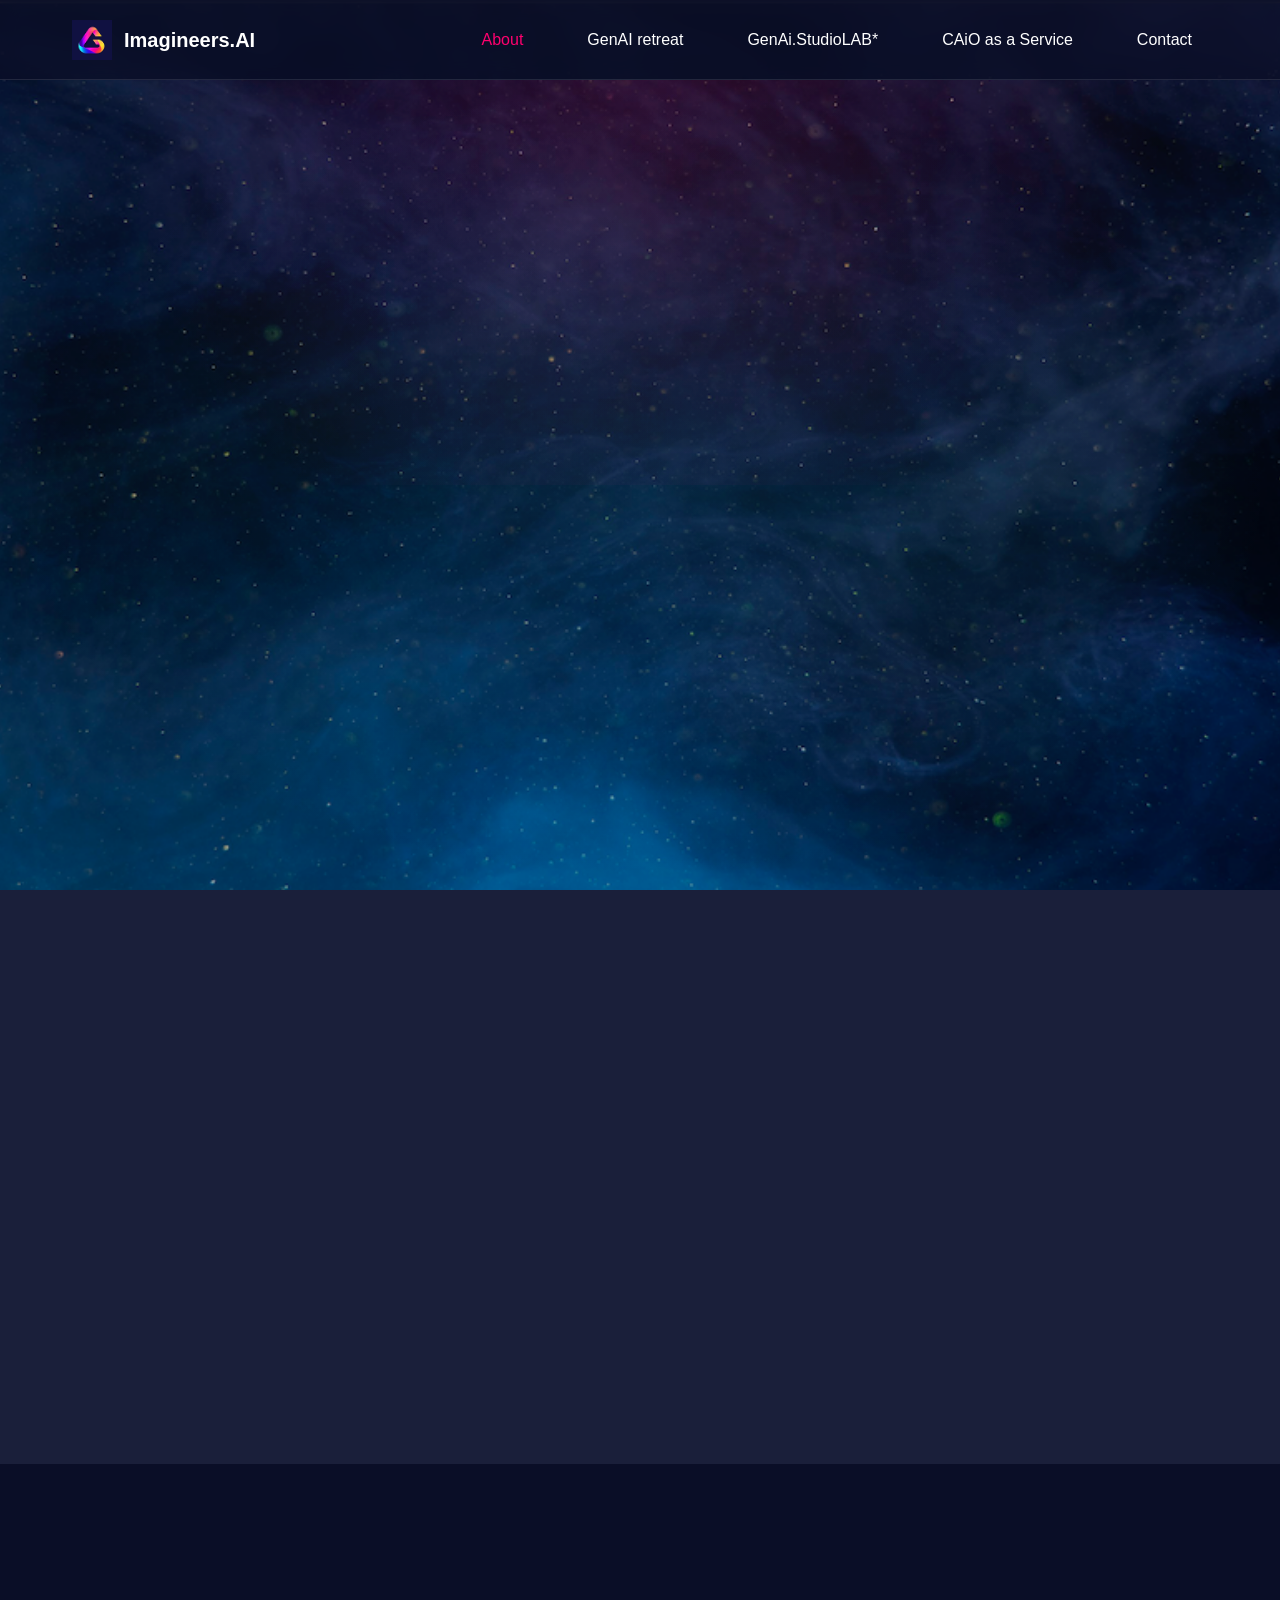
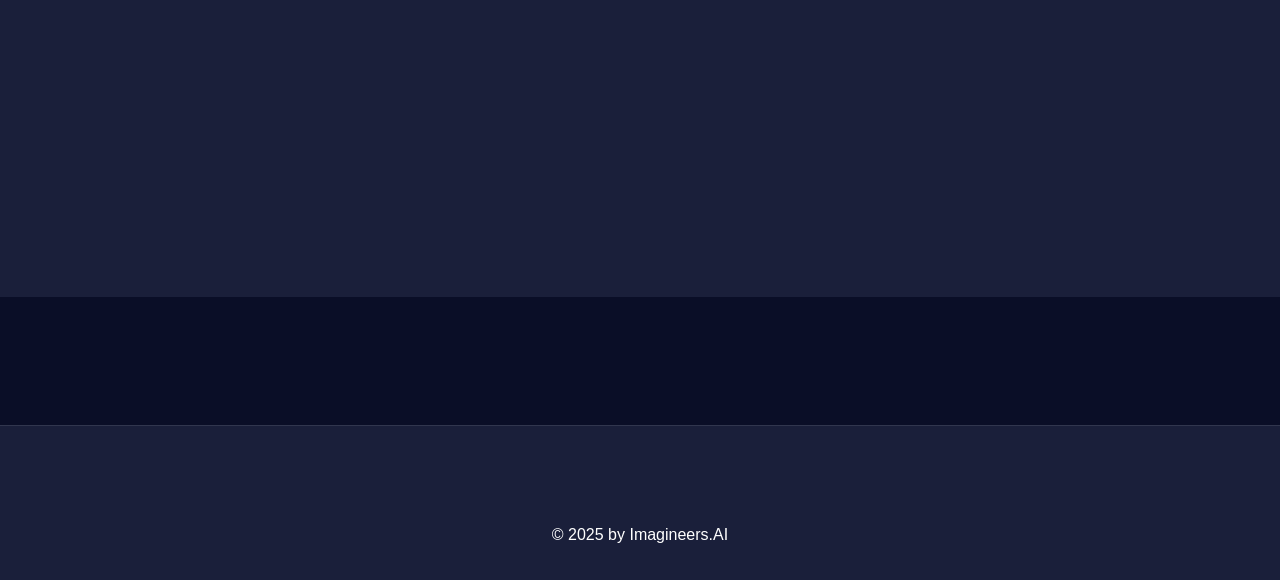
<file: index.html>
<!DOCTYPE html>
<html lang="en">
<head>
  <meta charset="utf-8" />
  <meta name="viewport" content="width=device-width, initial-scale=1" />
  <title>About | Imagineers.AI</title>
  <meta name="description" content="Actionable Ai, Simplified. We conceive, build and deploy GenAI solutions and applications for immediate use." />
  <meta property="og:title" content="About | Imagineers.AI" />
  <meta property="og:description" content="Actionable Ai, Simplified." />
  <meta property="og:type" content="website" />
  <meta property="og:image" content="imagineers logo.webp" />
  <link rel="icon" href="imagineers logo.webp" />
  <link rel="stylesheet" href="https://static.parastorage.com/unpkg/@wix/wix-fonts@1.14.0/madefor.min.css" />
  <link rel="stylesheet" href="https://static.parastorage.com/unpkg/@wix/wix-fonts@1.14.0/madeforDisplay.min.css" />
  <link rel="stylesheet" href="styles.css" />
</head>
<body>
  <header class="site-header">
    <div class="container nav">
      <a class="brand">
        <img src="imagineers logo.webp" alt="Imagineers.AI logo" />
        <span>Imagineers.AI</span>
      </a>
      <button class="menu-toggle" aria-label="Toggle menu">☰</button>
      <nav class="menu">
        <a href="index.html">About</a>
        <a href="cpi.html">GenAI retreat</a>
        <a href="genaisl.html">GenAi.StudioLAB*</a>
        <a href="caio.html">CAiO as a Service</a>
        <a href="contact.html">Contact</a>
      </nav>
    </div>
  </header>

  <main>
    <section class="hero">
      <div class="bg-parallax" aria-hidden="true"></div>
      <div class="container hero-inner">
        <div class="eyebrow reveal">PROFILE</div>
        <h1 class="reveal">Actionable Ai, Simplified</h1>
        <p class="sub reveal">We conceive, build &amp; deploy GenAi solutions &amp; applications for immediate use</p>
        <p class="reveal"><a class="btn" href="#services">Learn More</a></p>
      </div>
    </section>

    <section class="alt">
      <div class="container">
        <h2 class="reveal">Tapping into Global Pool of Ai Experts</h2>
        <p class="lead reveal">"Everything Everywhere All at Once" is what the current pace of GenAi developments can feel like. You see the announcements, you hear the stories, but you have no idea where to start. Sound familiar?</p>
        <p class="lead reveal">At Imagineers.Ai we put together a team of experienced professionals that have earned their stripes introducing new technologies in organisations for bottomline impact&nbsp;&mdash; all the way back to the first commercial uses of the Internet in 1994. This enables us to help you quickly figure out how Ai can be put to use for your organisation. We do Actionable Ai, Simplified!</p>
      </div>
    </section>

    <section id="services">
      <div class="container">
        <div class="eyebrow reveal">SERVICES</div>
        <h2 class="reveal">Taking Your Organisation the Next Level with GenAi</h2>
        <div class="grid-3">
          <div class="card reveal">
            <h3>Conceive</h3>
            <p>We help you answer a couple of simple, but important, questions. How could Ai 'kill' my products or services? How would competitors replace my organisation with Ai? But most importantly, how will Ai help me <strong>leapfrog my competition</strong> and enable me to <strong>develop entirely new products or services</strong>.</p>
          </div>
          <div class="card reveal">
            <h3>Build</h3>
            <p>With these questions answered we help you build the required solutions. Our focus is on <strong>Actionable Ai</strong>: off-the-shelf or open-source applications that require minimal tuning (if at all) and which <strong>lead to immediate, tangible results</strong> to get the organisation used to working in this new world of GenAi.</p>
          </div>
          <div class="card reveal">
            <h3>Deploy</h3>
            <p>Finally, we assist you with the integration of the newly developed GenAi solutions into the <strong>human, operational &amp; IT infrastructure</strong> of your organisation with a strong emphasis on guiding staff, partners, vendors and clients/customers how to the use the technology to their benefit.</p>
          </div>
        </div>
      </div>
    </section>

    <section class="alt">
      <div class="container">
        <div class="eyebrow reveal">TEAM</div>
        <h2 class="reveal">Leadership</h2>
        <p class="lead reveal">Our leadership is well versed in deploying technology for strategic impact.</p>
        <div class="team">
          <div class="card reveal">
            <img src="RJ.avif" alt="RJ portrait" />
            <h3>Rutger-Jan (RJ) van Spaandonk</h3>
            <div class="role">Co-founder - Commercial Lead</div>
            <p>Nxt Gen Technology &amp; Business Pioneer, Builder &amp; Board Member.</p>
          </div>
          <div class="card reveal">
            <img src="CB.avif" alt="Chris portrait" />
            <h3>Chris Barker</h3>
            <div class="role">Co-founder - Tech Lead</div>
            <p>Engineer, Innovator &amp; Strategist focused on Growth &amp; Turnarounds</p>
          </div>
          <div class="card reveal">
            <img src="Di.avif" alt="Diane avatar" />
            <h3>Diane</h3>
            <div class="role">Chief Imagineer</div>
            <p>Amalgamation of Class-leading GenAi bots - Chat GPT Plus, Claude, Bard, Pi &amp; Coral.</p>
          </div>
        </div>
      </div>
    </section>
  </main>

  <footer>
    <div class="container">© 2025 by Imagineers.AI</div>
  </footer>

  <script src="script.js"></script>
</body>
</html>
</file>
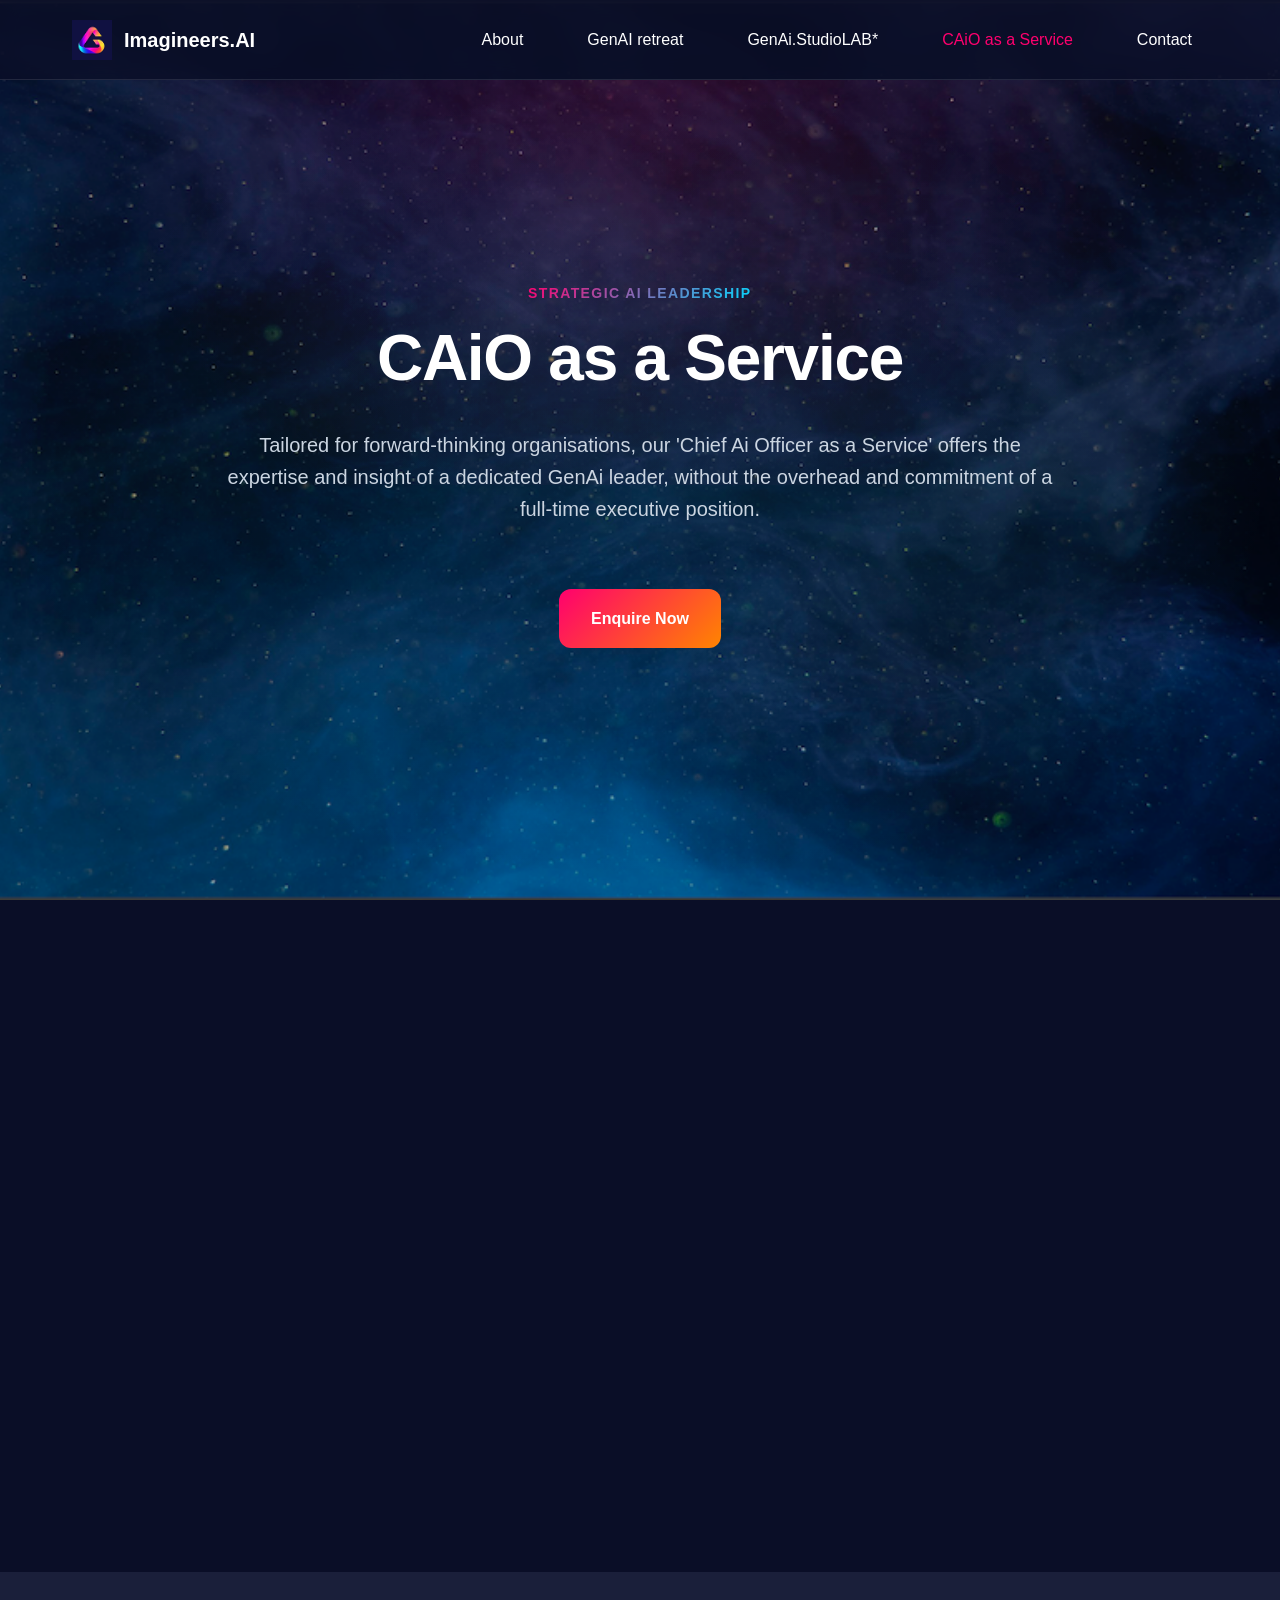
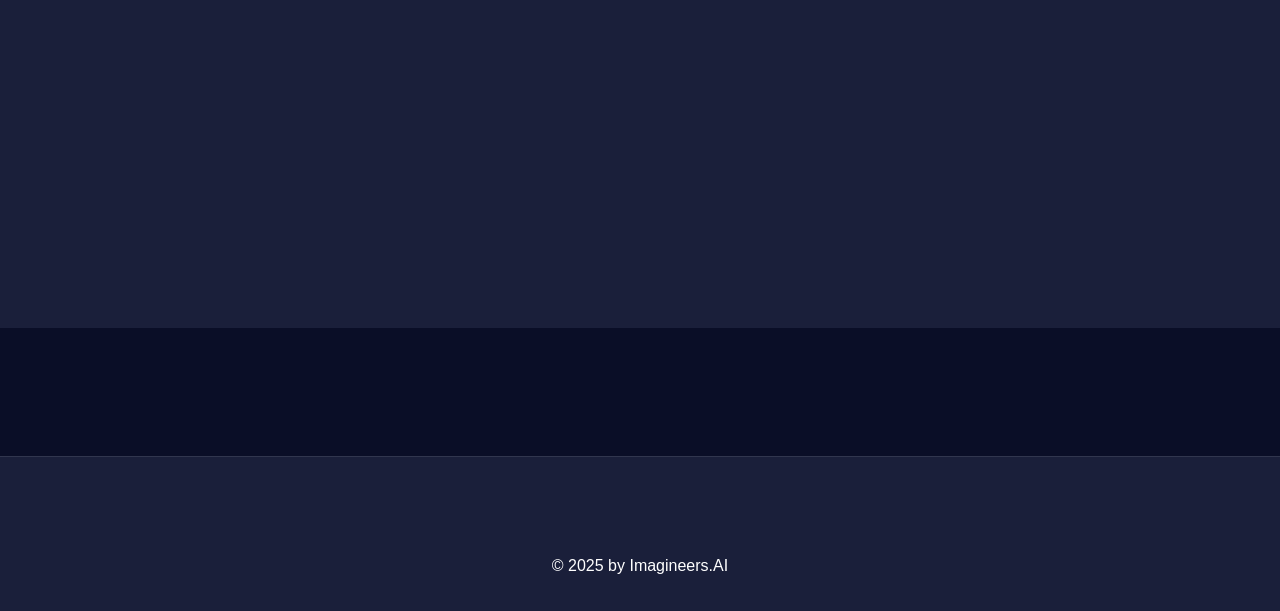
<file: caio.html>
<!DOCTYPE html>
<html lang="en">
<head>
  <meta charset="utf-8" />
  <meta name="viewport" content="width=device-width, initial-scale=1" />
  <title>CAiO as a Service | Imagineers.AI</title>
  <meta name="description" content="Chief Ai Officer as a Service: instant access to top-tier GenAi leadership to keep your business at the forefront of innovation." />
  <meta property="og:title" content="CAiO as a Service | Imagineers.AI" />
  <meta property="og:type" content="website" />
  <link rel="icon" href="imagineers logo.webp" />
  <link rel="stylesheet" href="https://static.parastorage.com/unpkg/@wix/wix-fonts@1.14.0/madefor.min.css" />
  <link rel="stylesheet" href="https://static.parastorage.com/unpkg/@wix/wix-fonts@1.14.0/madeforDisplay.min.css" />
  <link rel="stylesheet" href="styles.css" />
</head>
<body>
  <header class="site-header">
    <div class="container nav">
      <a class="brand">
        <img src="imagineers logo.webp" alt="Imagineers.AI logo" />
        <span>Imagineers.AI</span>
      </a>
      <button class="menu-toggle" aria-label="Toggle menu">☰</button>
      <nav class="menu">
        <a href="index.html">About</a>
        <a href="cpi.html">GenAI retreat</a>
        <a href="genaisl.html">GenAi.StudioLAB*</a>
        <a href="caio.html">CAiO as a Service</a>
        <a href="contact.html">Contact</a>
      </nav>
    </div>
  </header>

  <main>
    <section class="hero">
      <div class="bg-parallax" aria-hidden="true"></div>
      <div class="container hero-inner">
        <div class="eyebrow reveal">STRATEGIC AI LEADERSHIP</div>
        <h1 class="reveal">CAiO as a Service</h1>
        <p class="sub reveal">Tailored for forward-thinking organisations, our 'Chief Ai Officer as a Service' offers the expertise and insight of a dedicated GenAi leader, without the overhead and commitment of a full-time executive position.</p>
        <p class="reveal"><a class="btn" href="#enquire">Enquire Now</a></p>
      </div>
    </section>

    <section>
      <div class="container">
        <h2 class="reveal">Strategic Ai Leadership</h2>
        <p class="lead reveal">The integration of Ai into business strategies is no longer just an option; it's a necessity for staying competitive. However, navigating the complex landscape of Ai can be challenging without the right expertise. This is where our 'CAiO as a Service' steps in. Our team of Ai experts serves as your strategic partner, helping you identify and implement GenAI solutions that align with your business goals.</p>
        <p class="lead reveal">From developing Ai strategies to overseeing implementation, we manage it all. The benefits are manifold: enhanced decision-making, increased operational efficiency, and the ability to unlock new opportunities through data-driven insights. With our 'CAiO as a Service', you're not just adopting Ai; you're integrating a culture of innovation that propels your business towards a smarter, more efficient future.</p>
      </div>
    </section>

    <section class="alt" id="enquire">
      <div class="container">
        <p class="reveal"><a class="btn" href="mailto:info@imagineers.ai?subject=CAiO%20as%20a%20Service%20Enquiry">Email us</a></p>
      </div>
    </section>
  </main>

  <footer>
    <div class="container">© 2025 by Imagineers.AI</div>
  </footer>

  <script src="script.js"></script>
</body>
</html>
</file>
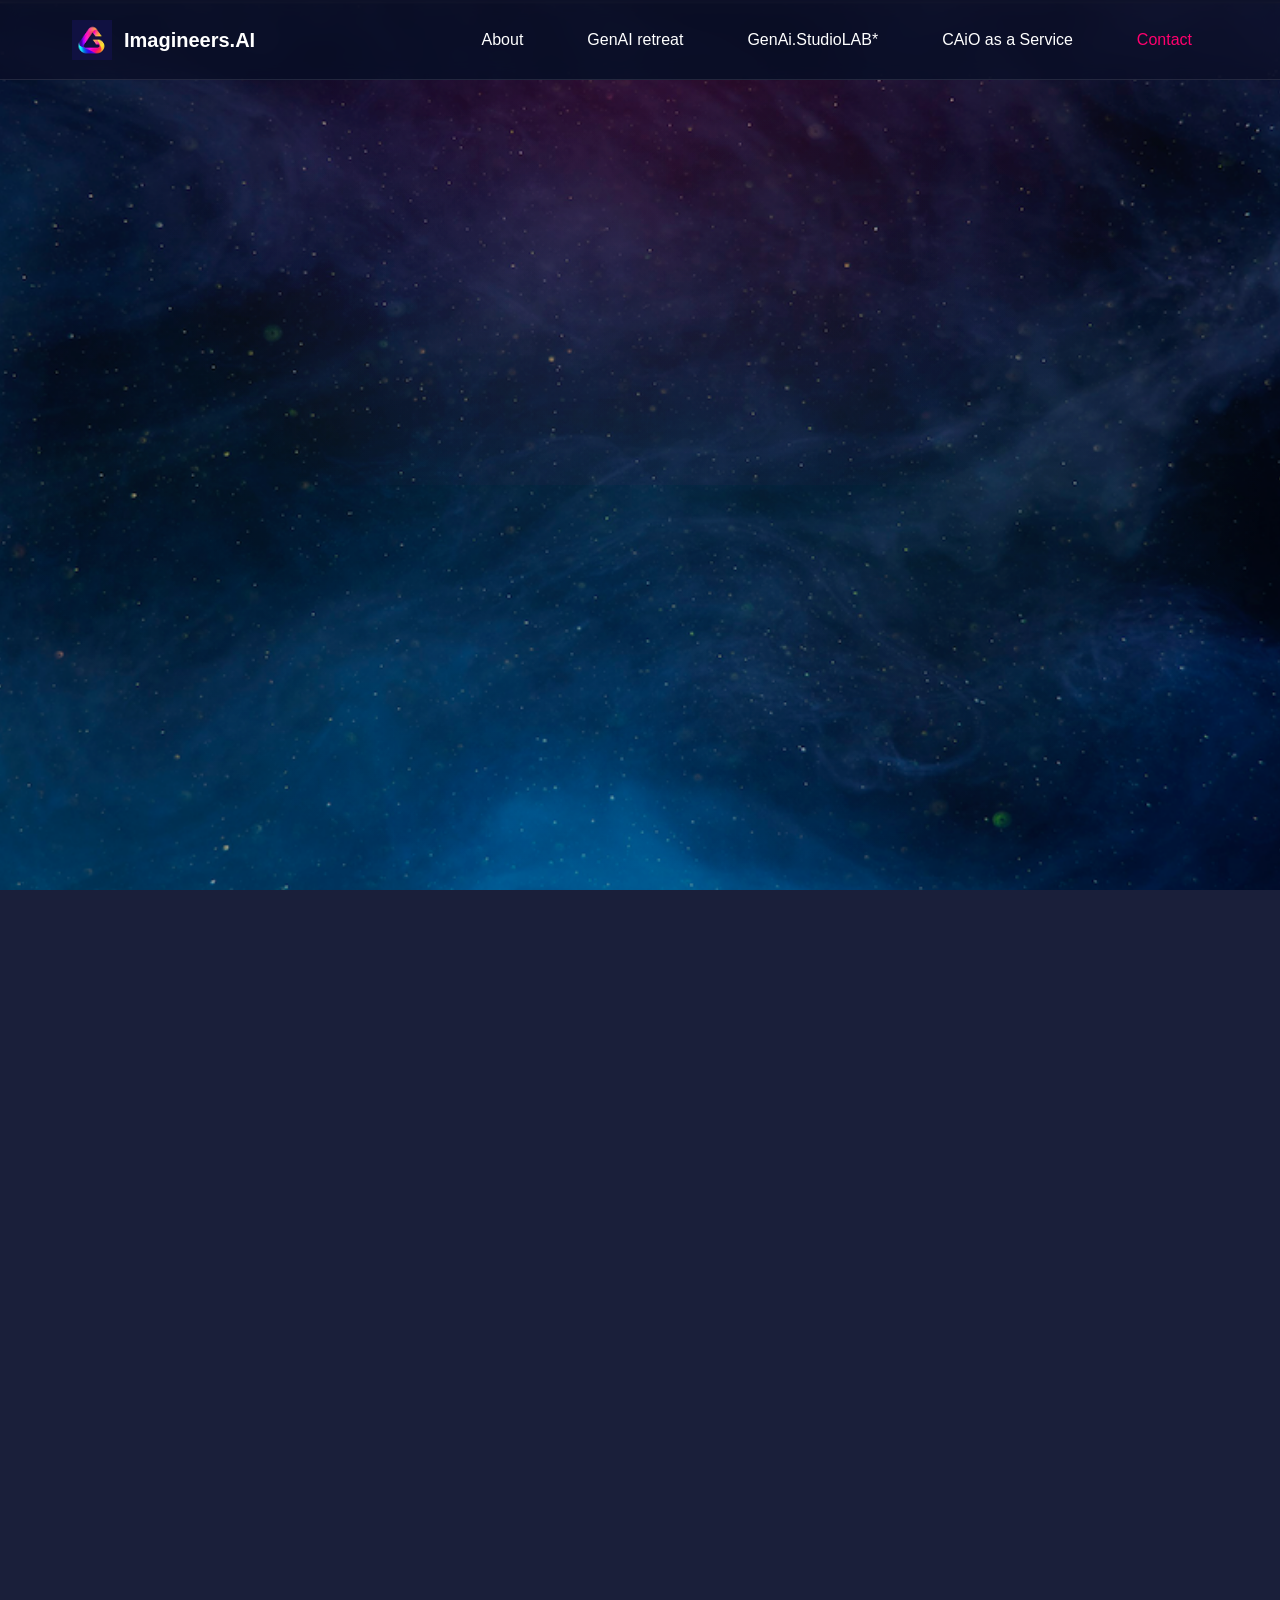
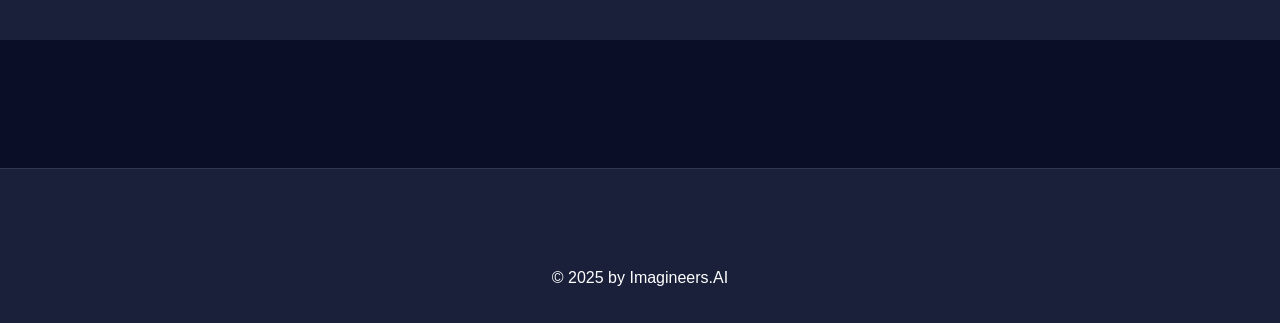
<file: contact.html>
<!DOCTYPE html>
<html lang="en">
<head>
  <meta charset="utf-8" />
  <meta name="viewport" content="width=device-width, initial-scale=1" />
  <title>Contact | Imagineers.AI</title>
  <meta name="description" content="Get in touch with Imagineers.AI" />
  <meta property="og:title" content="Contact | Imagineers.AI" />
  <meta property="og:type" content="website" />
  <link rel="icon" href="imagineers logo.webp" />
  <link rel="stylesheet" href="https://static.parastorage.com/unpkg/@wix/wix-fonts@1.14.0/madefor.min.css" />
  <link rel="stylesheet" href="https://static.parastorage.com/unpkg/@wix/wix-fonts@1.14.0/madeforDisplay.min.css" />
  <link rel="stylesheet" href="styles.css" />
</head>
<body>
  <header class="site-header">
    <div class="container nav">
      <a class="brand">
        <img src="imagineers logo.webp" alt="Imagineers.AI logo" />
        <span>Imagineers.AI</span>
      </a>
      <button class="menu-toggle" aria-label="Toggle menu">☰</button>
      <nav class="menu">
        <a href="index.html">About</a>
        <a href="cpi.html">GenAI retreat</a>
        <a href="genaisl.html">GenAi.StudioLAB*</a>
        <a href="caio.html">CAiO as a Service</a>
        <a href="contact.html">Contact</a>
      </nav>
    </div>
  </header>

  <main>
    <section class="hero">
      <div class="bg-parallax" aria-hidden="true"></div>
      <div class="container hero-inner">
        <div class="eyebrow reveal">GET IN TOUCH</div>
        <h1 class="reveal">Contact Us</h1>
        <p class="sub reveal">We'd love to hear from you. Reach out to discuss how we can help transform your business with GenAi.</p>
      </div>
    </section>

    <section class="alt">
      <div class="container">
        <div class="contact-card reveal">
          <h2>Let's Connect</h2>
          <p class="lead">Whether you're interested in our training programs, innovation accelerator, or strategic AI leadership services, we're here to help.</p>
          <a href="mailto:info@imagineers.ai" class="contact-email">
            <span style="font-size: 1.5rem;">✉️</span>
            info@imagineers.ai
          </a>
        </div>
      </div>
    </section>
  </main>

  <footer>
    <div class="container">© 2025 by Imagineers.AI</div>
  </footer>

  <script src="script.js"></script>
</body>
</html>
</file>
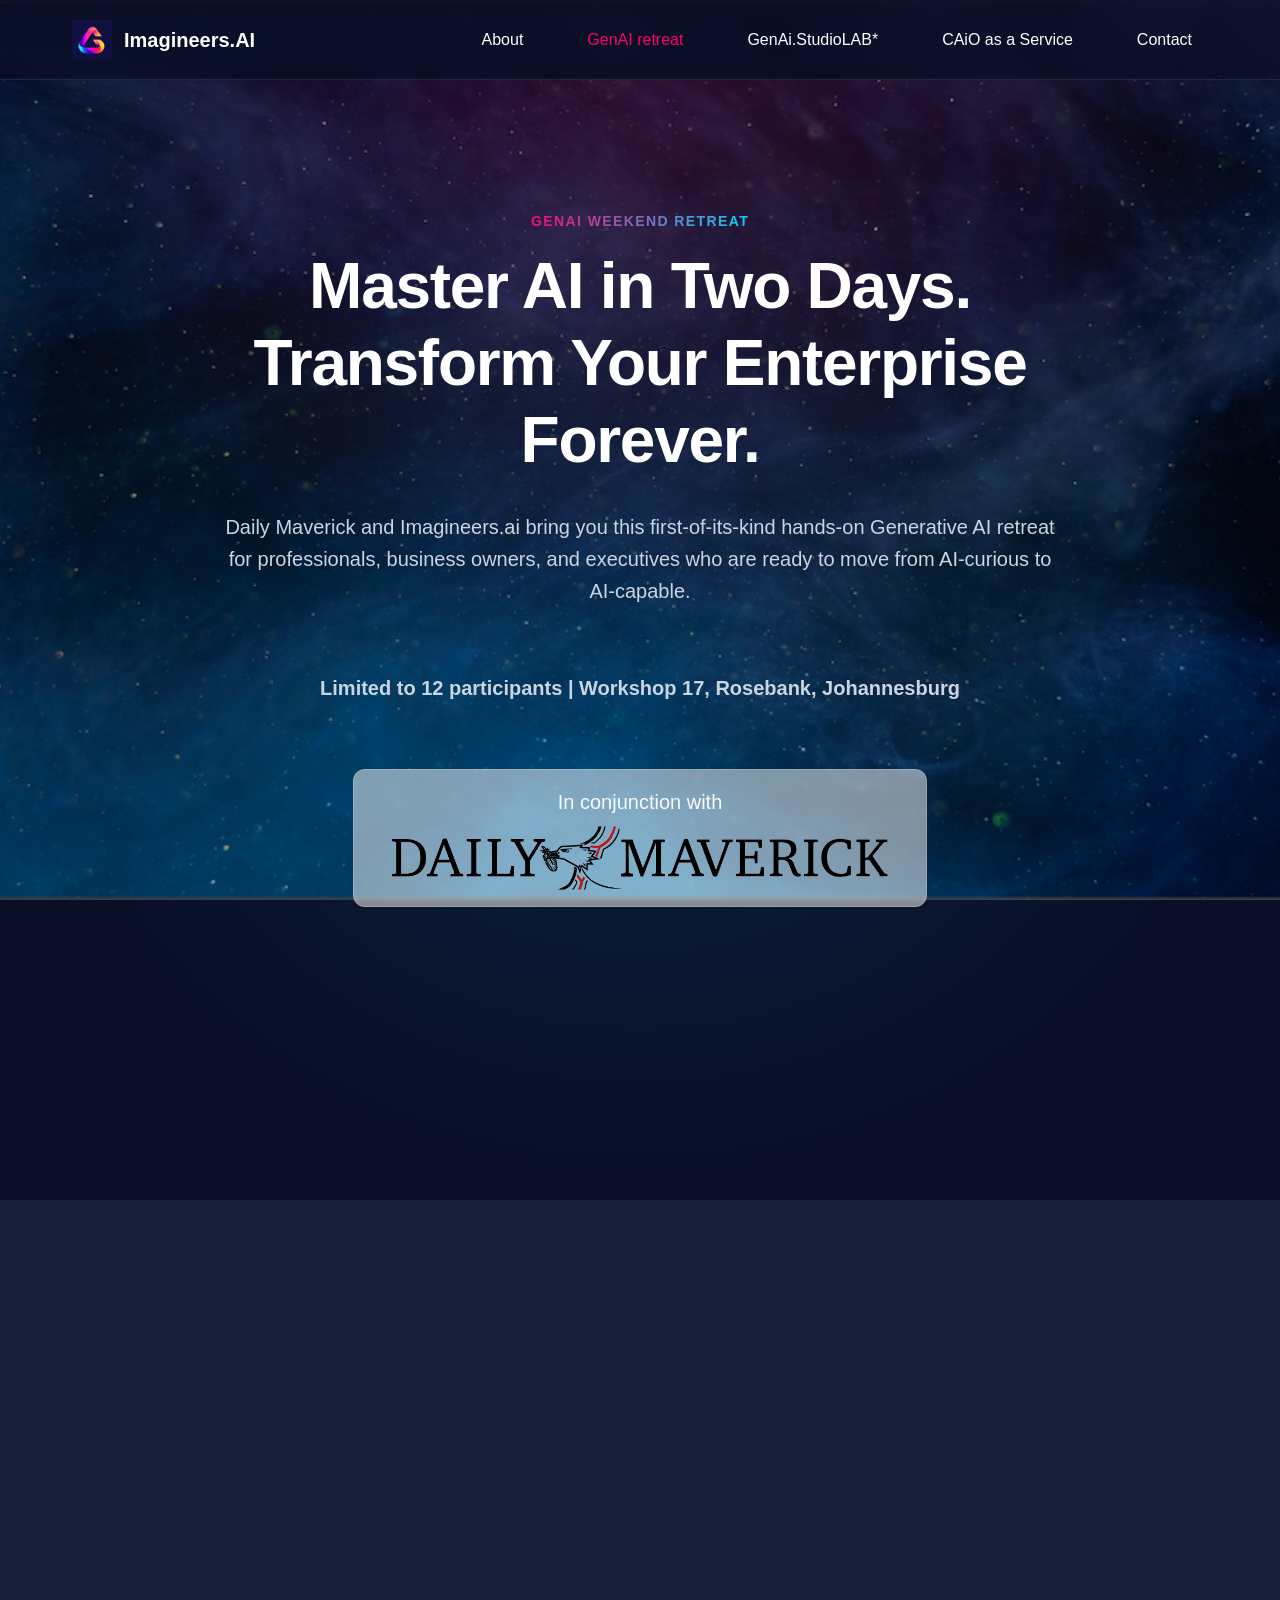
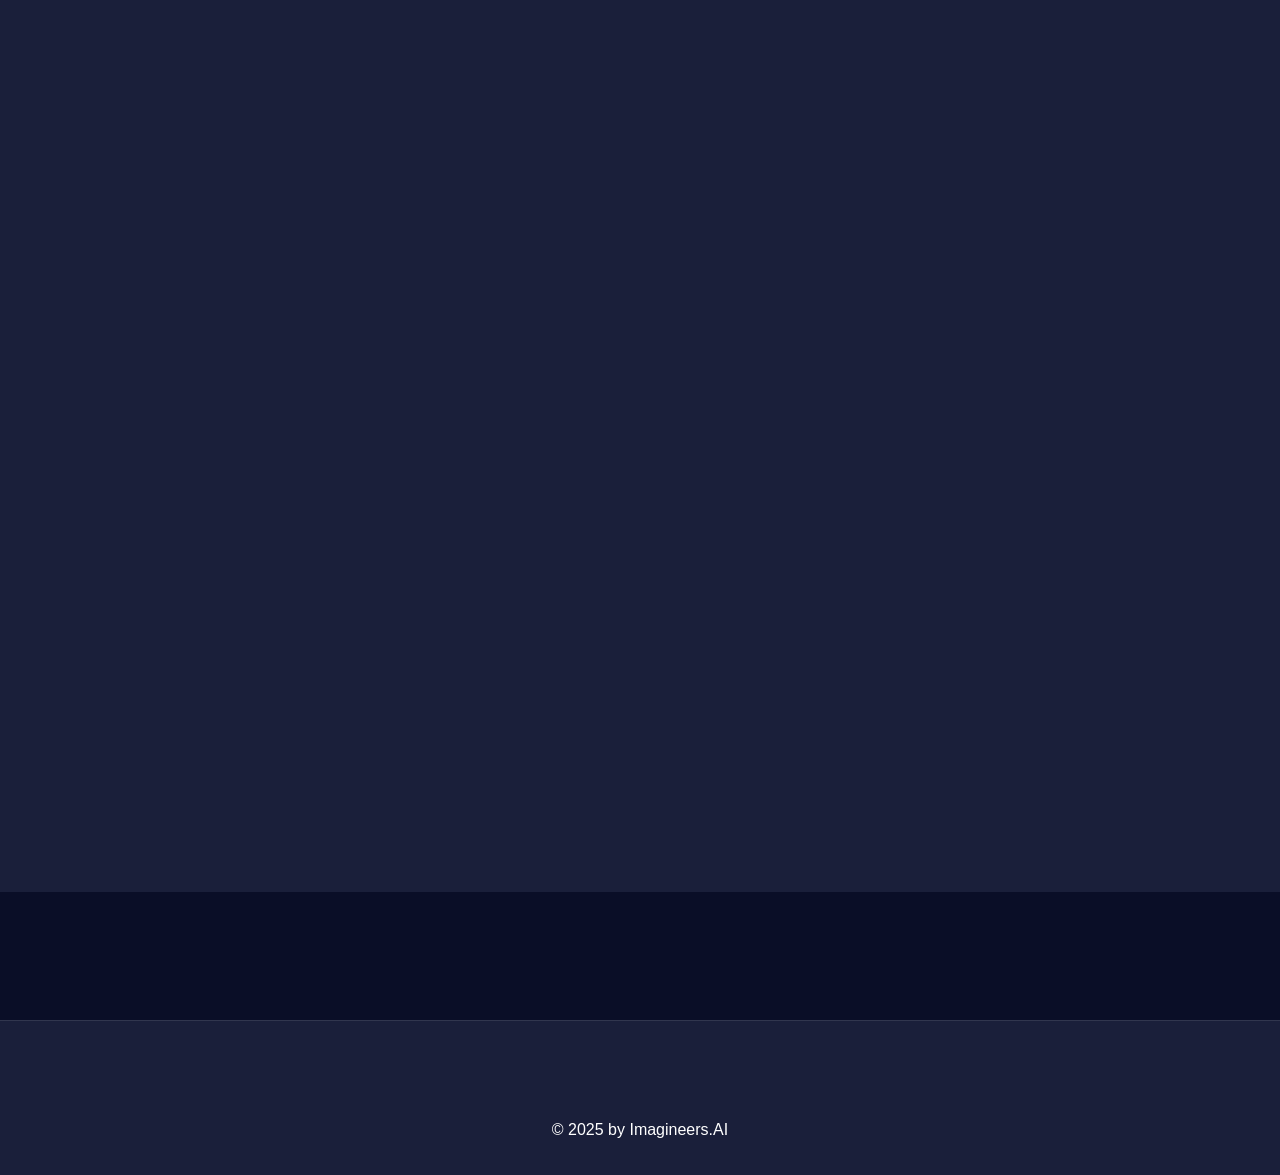
<file: cpi.html>
<!DOCTYPE html>
<html lang="en">
<head>
  <meta charset="utf-8" />
  <meta name="viewport" content="width=device-width, initial-scale=1" />
  <title>GenAI Weekend Retreat | Imagineers.AI</title>
  <meta name="description" content="Master AI in Two Days. A hands-on Generative AI retreat for professionals ready to move from AI-curious to AI-capable." />
  <meta property="og:title" content="GenAI Weekend Retreat | Imagineers.AI" />
  <meta property="og:type" content="website" />
  <link rel="icon" href="imagineers logo.webp" />
  <link rel="stylesheet" href="https://static.parastorage.com/unpkg/@wix/wix-fonts@1.14.0/madefor.min.css" />
  <link rel="stylesheet" href="https://static.parastorage.com/unpkg/@wix/wix-fonts@1.14.0/madeforDisplay.min.css" />
  <link rel="stylesheet" href="styles.css" />
</head>
<body>
  <header class="site-header">
    <div class="container nav">
      <a class="brand">
        <img src="imagineers logo.webp" alt="Imagineers.AI logo" />
        <span>Imagineers.AI</span>
      </a>
      <button class="menu-toggle" aria-label="Toggle menu">☰</button>
      <nav class="menu">
        <a href="index.html">About</a>
        <a href="cpi.html">GenAI retreat</a>
        <a href="genaisl.html">GenAi.StudioLAB*</a>
        <a href="caio.html">CAiO as a Service</a>
        <a href="contact.html">Contact</a>
      </nav>
    </div>
  </header>

  <main>
    <section class="hero">
      <div class="bg-parallax" aria-hidden="true"></div>
      <div class="container hero-inner">
        <div class="eyebrow reveal">GENAI WEEKEND RETREAT</div>
        <h1 class="reveal">Master AI in Two Days. Transform Your Enterprise Forever.</h1>
        <p class="sub reveal">Daily Maverick and Imagineers.ai bring you this first-of-its-kind hands-on Generative AI retreat for professionals, business owners, and executives who are ready to move from AI-curious to AI-capable.</p>
        <p class="reveal" style="margin-top: 1rem;"><strong>Limited to 12 participants | Workshop 17, Rosebank, Johannesburg</strong></p>
        <div class="reveal partner-block">
          <div class="partner-block-title">In conjunction with</div>
          <img src="DMlogo.png" alt="DM logo" class="partner-logo" />
        </div>
        <p class="reveal"><a class="btn" href="https://shop.dailymaverick.co.za/product-category/tickets/the-genai-exec-masterclass/" target="_blank" rel="noopener">Secure Your Spot</a></p>
      </div>
    </section>

    <section class="alt">
      <div class="container">
        <h2 class="reveal">The Challenge You're Facing</h2>
        <p class="lead reveal">You've tried ChatGPT. Maybe Claude or Gemini too. You got some interesting results. But you're still not sure how to make AI a consistent, reliable part of your professional toolkit.</p>
        <p class="lead reveal">Meanwhile, the gap between those who've mastered AI and those who haven't keeps widening.</p>
        <p class="lead reveal"><strong>This retreat closes that gap.</strong></p>
      </div>
    </section>

    <section>
      <div class="container">
        <h2 class="reveal">What You'll Learn</h2>
        <p class="lead reveal">This is a <strong>two-day intensive workshop</strong> where you'll stop experimenting and start implementing. No lectures. No theory dumps. Just practical, hands-on sessions that give you workflows you can use immediately.</p>

        <div class="grid-2" style="margin-top: 3rem;">
          <div class="card reveal">
            <h3>Day 1: Foundations &amp; Implementation</h3>
            <p><strong>Morning:</strong></p>
            <ul style="margin-left: 1.5rem; margin-bottom: 1rem;">
              <li>Generative AI fundamentals: what works, what doesn't, and why</li>
              <li>Platform overview: Claude, ChatGPT, Gemini, and specialized tools</li>
              <li>Hands-on session: Basic to advanced prompting techniques</li>
              <li>Workshop: Crafting domain-specific prompts for your profession</li>
            </ul>
            <p><strong>Afternoon:</strong></p>
            <ul style="margin-left: 1.5rem; margin-bottom: 1rem;">
              <li>AI for professional content creation: proposals, articles, client communications</li>
              <li>Editing and refining AI outputs to maintain your voice</li>
              <li>Real-world applications in your industry</li>
            </ul>
            <p><strong>Evening:</strong></p>
            <ul style="margin-left: 1.5rem;">
              <li>Dinner and moderated discussion: "The AI Revolution in Professional Services"</li>
              <li>Networking with fellow professionals navigating the same transformation</li>
            </ul>
          </div>

          <div class="card reveal">
            <h3>Day 2: Advanced Tools &amp; Integration</h3>
            <p><strong>Morning:</strong></p>
            <ul style="margin-left: 1.5rem; margin-bottom: 1rem;">
              <li>Survey of specialized AI tools beyond chatbots</li>
              <li>Research assistants, data analysis tools, and visual generators</li>
              <li>Test 2-3 tools relevant to your specific field</li>
            </ul>
            <p><strong>Afternoon:</strong></p>
            <ul style="margin-left: 1.5rem; margin-bottom: 1rem;">
              <li>Building AI into your daily workflow: time-saving automation techniques</li>
              <li>Mapping your professional practice with AI integration points</li>
              <li>AI ethics and professional responsibility: transparency, client trust, and avoiding pitfalls</li>
            </ul>
            <p><strong>Closing:</strong></p>
            <ul style="margin-left: 1.5rem;">
              <li>Creating your personalized 90-day AI implementation plan</li>
              <li>Resources for continued learning</li>
              <li>Future-proofing your practice in an AI-driven world</li>
            </ul>
          </div>
        </div>
      </div>
    </section>

    <section class="alt">
      <div class="container">
        <h2 class="reveal">Who This Is For</h2>
        <p class="lead reveal">This retreat is designed for professionals who are committed to excellence:</p>
        <div class="grid-2" style="margin-top: 1.5rem;">
          <ul class="clean-list reveal">
            <li>Business Owners &amp; SME Leaders</li>
            <li>Senior Executives &amp; C-suite</li>
            <li>Professional Service Providers</li>
          </ul>
          <ul class="clean-list reveal">
            <li>Creative Professionals</li>
            <li>Franchise Owners</li>
            <li>Independent Consultants</li>
          </ul>
        </div>
        <p class="lead reveal" style="margin-top: 2rem;"><strong>What you need:</strong> A laptop, basic computer skills, and genuine commitment to learning. We'll help you set up free accounts for ChatGPT, Claude, Gemini, and Copilot on Day 1.</p>
      </div>
    </section>

    <section>
      <div class="container">
        <h2 class="reveal">Why This Retreat Works</h2>
        <div class="grid-2" style="margin-top: 2rem;">
          <div class="card reveal">
            <h3>Limited to 12 Participants</h3>
            <p>Unlike webinars with hundreds of attendees, you'll get direct access to expert facilitators, time for your specific questions, and meaningful peer connections.</p>
          </div>
          <div class="card reveal">
            <h3>Hands-On, Not Theoretical</h3>
            <p>You'll spend 80% of your time actually using AI tools, building workflows, and solving real problems from your practice.</p>
          </div>
          <div class="card reveal">
            <h3>Professionally Relevant</h3>
            <p>Every example, every exercise, every case study is designed for professionals at your level. No generic consumer use-cases.</p>
          </div>
          <div class="card reveal">
            <h3>Expert Facilitators</h3>
            <p>Led by Imagineers.Ai co-founders Rutger-Jan van Spaandonk and Chris Barker, who've helped businesses implement practical AI solutions across industries.</p>
          </div>
          <div class="card reveal">
            <h3>Immediate Implementation</h3>
            <p>You'll leave with working AI workflows, a 90-day plan, and the confidence to integrate AI into your Monday morning routine.</p>
          </div>
        </div>
      </div>
    </section>

    <section class="alt" id="register">
      <div class="container">
        <h2 class="reveal">Dates &amp; Investment</h2>
        <div class="grid-2" style="margin-top: 2rem;">
          <div class="card reveal">
            <h3>Choose Your Session</h3>
            <p><strong>Session 1:</strong> 28–29 November 2025 (Friday–Saturday)</p>
            <p><strong>Session 2:</strong> 1–2 December 2025 (Monday–Tuesday)</p>
            <p style="margin-top: 1rem;"><strong>Location:</strong> Workshop 17, Rosebank, Johannesburg</p>
          </div>
          <div class="card reveal">
            <h3>Investment</h3>
            <p><strong>Maverick Insiders:</strong> R12,500</p>
            <p><strong>Non-Members:</strong> R15,000</p>
            <p style="font-size: 0.875rem; color: var(--color-text-muted);">(R20,000 retail value)</p>
            <p style="margin-top: 1.5rem;"><strong>What's Included:</strong></p>
            <ul style="margin-left: 1.5rem; font-size: 0.95rem;">
              <li>Two full days of intensive AI training</li>
              <li>All meals (breakfast, lunch, dinner on Day 1)</li>
              <li>Refreshments throughout both days</li>
              <li>Retreat materials and AI glossary</li>
              <li>Ongoing resource access</li>
            </ul>
          </div>
        </div>

        <div class="contact-card reveal" style="margin-top: 3rem;">
          <h3>Our Guarantee</h3>
          <p>If you attend Day 1 and don't believe this retreat will deliver immediate, practical value to your practice, we'll refund your full registration fee. No questions asked.</p>
          <p style="margin-top: 2rem;"><a class="btn" href="mailto:info@imagineers.ai?subject=GenAI%20Weekend%20Retreat%20Registration">Register Now</a></p>
        </div>
      </div>
    </section>

    <!-- AI Advantage in Action section (inserted after Register Now) -->
    <section>
      <div class="container">
        <h2 class="reveal">AI advantage in action</h2>
        <p class="lead reveal">Think of AI as your new competitive advantage. Here’s what that looks like in practice — and how it can transform the way you work, decide, and create.</p>
        <div class="table-wrapper reveal">
          <table class="comparison-table">
            <thead>
              <tr>
                <th>Outcome</th>
                <th>AI edge</th>
              </tr>
            </thead>
            <tbody>
              <tr>
                <td>Win new business with polished presentations</td>
                <td>Create compelling sales decks and client proposals faster</td>
              </tr>
              <tr>
                <td>Build prototype websites &amp; app</td>
                <td>Save time and money prototyping new ideas</td>
              </tr>
              <tr>
                <td>Master strategic decisions in hours, not weeks</td>
                <td>Build decision matrices that rival consultant deliverables – in 2 hours instead of 2 weeks</td>
              </tr>
              <tr>
                <td>Build complex financial models</td>
                <td>Generate sophisticated spreadsheets, forecasts, and scenario analyses at speed</td>
              </tr>
              <tr>
                <td>Learn to automate tasks</td>
                <td>Scale your output without adding headcount</td>
              </tr>
              <tr>
                <td>Write marketing copy like a pro</td>
                <td>Use proven techniques to write expert marketing copy</td>
              </tr>
              <tr>
                <td>Design and edit images</td>
                <td>Save time and costs and generate expert-looking visuals</td>
              </tr>
              <tr>
                <td>Eliminate reading overload</td>
                <td>Summarise 100-page reports, RFPs, and financials in minutes—better than any human</td>
              </tr>
              <tr>
                <td>Master meetings without being the expert</td>
                <td>Walk in prepared with frameworks and questions, even on unfamiliar topics</td>
              </tr>
            </tbody>
          </table>
        </div>
        <p class="lead reveal" style="margin-top: 1rem;"><strong>The bottom line:</strong> Work at 10x speed and harness specialist knowledge in your everyday work</p>
      </div>
    </section>

    <!-- Prerequisites section (below AI advantage) -->
    <section class="alt">
      <div class="container">
        <h2 class="reveal">Prerequisites</h2>
        <p class="lead reveal">You'll need:</p>
        <ul class="prerequisites-list reveal">
          <li>A laptop (Mac or PC)</li>
          <li>Basic computer literacy</li>
          <li>Free accounts on ChatGPT, Claude, Gemini, and Copilot (we'll help you set these up on Day 1 if needed)</li>
          <li>Genuine commitment to learning and implementation</li>
        </ul>
        <p class="lead reveal"><strong>No prior AI experience required.</strong> Just bring your curiosity and your real-world professional challenges.</p>
      </div>
    </section>

    <section>
      <div class="container">
        <h2 class="reveal">Frequently Asked Questions</h2>
        <div class="grid-2" style="margin-top: 2rem;">
          <div class="card reveal">
            <h3>I've never used AI tools before. Is this too advanced?</h3>
            <p>Not at all. We start with fundamentals and build systematically. Many participants are AI beginners who leave as confident implementers.</p>
          </div>
          <div class="card reveal">
            <h3>Will this be relevant to my specific profession?</h3>
            <p>Yes. The workshop is designed for cross-industry application. You'll learn frameworks that apply to any professional context, with time to customize workflows for your specific needs.</p>
          </div>
          <div class="card reveal">
            <h3>What if I can't attend both days?</h3>
            <p>The retreat is designed as an integrated experience. Both days build on each other, and the real transformation happens when you complete the full programme.</p>
          </div>
          <div class="card reveal">
            <h3>Is there a limit on attendees?</h3>
            <p>Yes. We cap each session at 12 participants to ensure quality interaction, direct access to facilitators, and meaningful peer learning.</p>
          </div>
        </div>
      </div>
    </section>

    <section class="alt">
      <div class="container">
        <div class="contact-card reveal">
          <h2>Ready to Transform Your Practice?</h2>
          <p class="lead">The professionals who master AI now won't just survive the next decade of change—they'll define it.</p>
          <p class="lead">The question isn't whether AI will transform your industry. It's whether you'll lead that transformation or scramble to catch up.</p>
          <p style="margin-top: 2rem;"><strong>Limited to 12 participants per session.</strong></p>
          <p style="margin-top: 2rem;"><a class="btn" href="https://shop.dailymaverick.co.za/product-category/tickets/the-genai-exec-masterclass/" target="_blank" rel="noopener">Secure Your Spot Now</a></p>
        </div>
      </div>
    </section>
  </main>

  <footer>
    <div class="container">© 2025 by Imagineers.AI</div>
  </footer>

  <script src="script.js"></script>
</body>
</html>
</file>
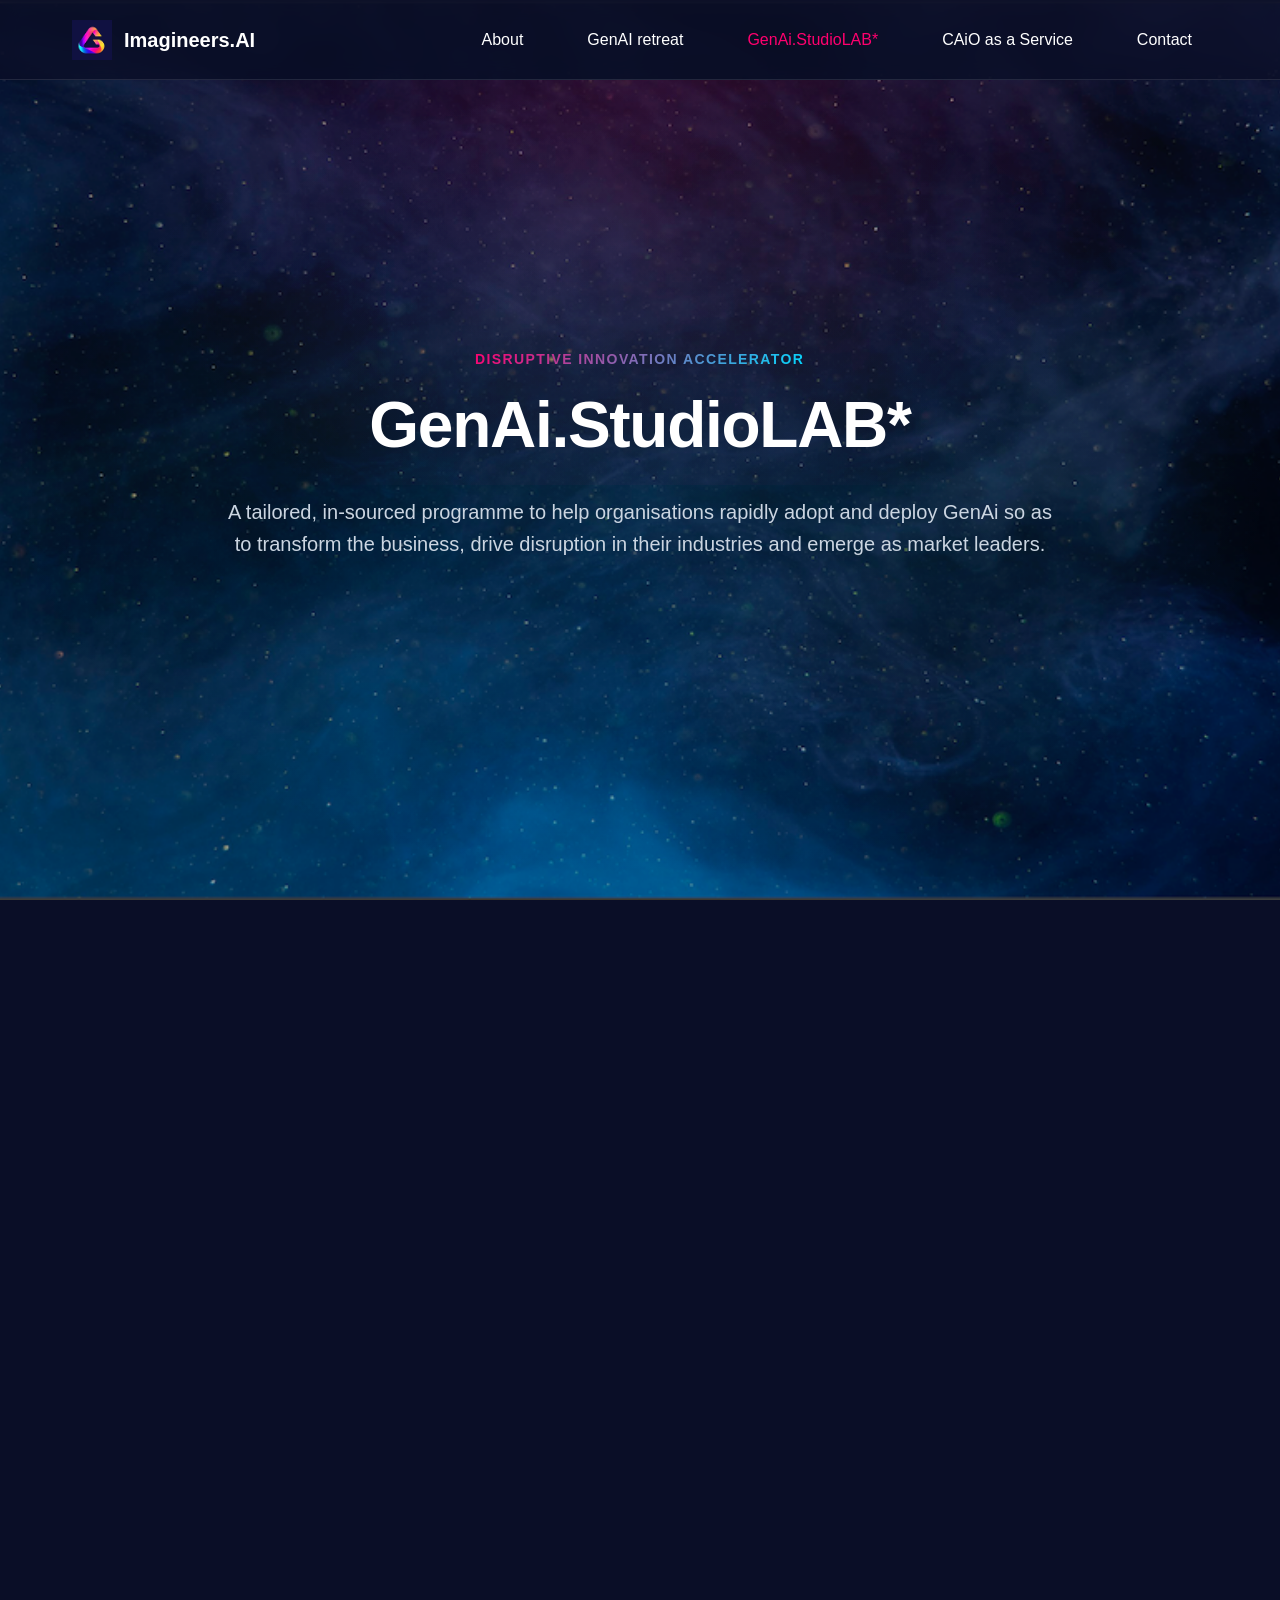
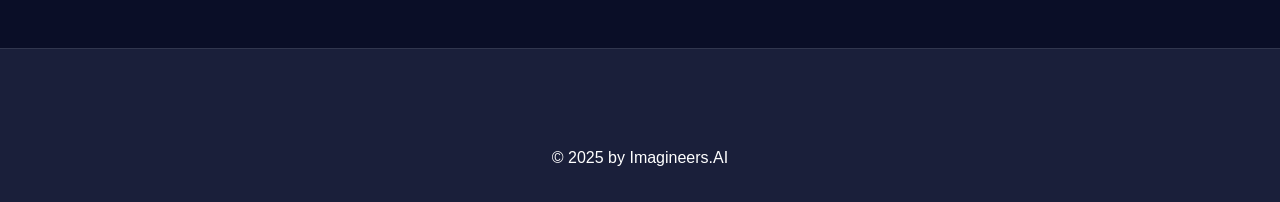
<file: genaisl.html>
<!DOCTYPE html>
<html lang="en">
<head>
  <meta charset="utf-8" />
  <meta name="viewport" content="width=device-width, initial-scale=1" />
  <title>GenAi.StudioLAB* | Imagineers.AI</title>
  <meta name="description" content="Disruptive Innovation Accelerator: a tailored, in-sourced programme to rapidly adopt and deploy GenAi for transformative impact." />
  <meta property="og:title" content="GenAi.StudioLAB* | Imagineers.AI" />
  <meta property="og:type" content="website" />
  <link rel="icon" href="imagineers logo.webp" />
  <link rel="stylesheet" href="https://static.parastorage.com/unpkg/@wix/wix-fonts@1.14.0/madefor.min.css" />
  <link rel="stylesheet" href="https://static.parastorage.com/unpkg/@wix/wix-fonts@1.14.0/madeforDisplay.min.css" />
  <link rel="stylesheet" href="styles.css" />
</head>
<body>
  <header class="site-header">
    <div class="container nav">
      <a class="brand">
        <img src="imagineers logo.webp" alt="Imagineers.AI logo" />
        <span>Imagineers.AI</span>
      </a>
      <button class="menu-toggle" aria-label="Toggle menu">☰</button>
      <nav class="menu">
        <a href="index.html">About</a>
        <a href="cpi.html">GenAI retreat</a>
        <a href="genaisl.html">GenAi.StudioLAB*</a>
        <a href="caio.html">CAiO as a Service</a>
        <a href="contact.html">Contact</a>
      </nav>
    </div>
  </header>

  <main>
    <section class="hero">
      <div class="bg-parallax" aria-hidden="true"></div>
      <div class="container hero-inner">
        <div class="eyebrow reveal">DISRUPTIVE INNOVATION ACCELERATOR</div>
        <h1 class="reveal">GenAi.StudioLAB*</h1>
        <p class="sub reveal">A tailored, in-sourced programme to help organisations rapidly adopt and deploy GenAi so as to transform the business, drive disruption in their industries and emerge as market leaders.</p>
      </div>
    </section>

    <section>
      <div class="container">
        <div class="card reveal">
          <h3>1. Generative Ai Strategy Workshops</h3>
          <p>Interactive workshops to help understand how GenAi could transform their business, identify high-potential use cases, and develop a strategy and roadmap for adoption.</p>
        </div>
        <div class="card reveal">
          <h3>2. Executive &amp; Employee Education</h3>
          <p>Custom training and workshops to educate executives and employees on GenAi capabilities, use cases, implementation considerations, and implications for the workforce and society.</p>
        </div>
        <div class="card reveal">
          <h3>3. Rapid Prototyping Sprints</h3>
          <p>Short, intense sprints focused on rapidly building and testing GenAi prototypes for high-potential use cases.</p>
        </div>
        <div class="card reveal">
          <h3>4. Deployment Architecture Reviews</h3>
          <p>Assessments of existing infrastructure and architectures resulting in recommendations to enable rapid, secure, responsible, and cost-effective deployment of GenAi technologies.</p>
        </div>
        <div class="card reveal">
          <h3>5. Partnership &amp; Vendor Matching</h3>
          <p>Connect organisations with GenAi startups, vendors and cloud providers that can provide technology and services for rapid progress.</p>
        </div>
        <div class="card reveal">
          <h3>6. Policy &amp; Ethics Advisory</h3>
          <p>Provide guidance on developing ethical policies, procedures and review processes when deploying GenAi to ensure responsible usage and positive impacts.</p>
        </div>
        <div class="card reveal">
          <h3>7. Benchmarking &amp; Analytics</h3>
          <p>Ongoing benchmarking of GenAi performance, costs, risks, and outcomes provides insights to drive continuous improvements and demonstrate ROI.</p>
        </div>
      </div>
    </section>

    <section class="alt">
      <div class="container">
        <p class="reveal"><a class="btn" href="mailto:info@imagineers.ai?subject=GenAi.StudioLAB*%20Enquiry">Enquire Now</a></p>
      </div>
    </section>
  </main>

  <footer>
    <div class="container">© 2025 by Imagineers.AI</div>
  </footer>

  <script src="script.js"></script>
</body>
</html>
</file>
<file: styles.css>
/* Imagineers.AI - Modern Design with Logo Colors */
:root {
  /* Color Palette - Extracted from logo gradient */
  --color-bg-primary: #0a0e27;
  --color-bg-secondary: #1a1f3a;
  --color-bg-tertiary: #252b48;

  /* Logo gradient colors */
  --color-magenta: #ff006e;
  --color-orange: #ff8500;
  --color-cyan: #00d9ff;
  --color-purple: #8b5cf6;
  --color-blue: #3b82f6;

  /* Accent - primary gradient */
  --color-accent: #ff006e;
  --color-accent-secondary: #00d9ff;

  /* Text colors */
  --color-text-primary: #ffffff;
  --color-text-secondary: #cbd5e1;
  --color-text-muted: #94a3b8;

  /* Typography */
  --font-primary: 'Madefor', -apple-system, BlinkMacSystemFont, 'Segoe UI', sans-serif;
  --font-display: 'Madefor Display', var(--font-primary);

  /* Spacing */
  --spacing-xs: 0.5rem;
  --spacing-sm: 1rem;
  --spacing-md: 2rem;
  --spacing-lg: 4rem;
  --spacing-xl: 6rem;
  --spacing-2xl: 8rem;

  /* Layout */
  --max-width: 1200px;
  --header-height: 80px;

  /* Transitions */
  --transition-fast: 0.2s cubic-bezier(0.4, 0, 0.2, 1);
  --transition-base: 0.3s cubic-bezier(0.4, 0, 0.2, 1);
  --transition-slow: 0.6s cubic-bezier(0.4, 0, 0.2, 1);
}

/* Reset & Base Styles */
* {
  margin: 0;
  padding: 0;
  box-sizing: border-box;
}

html {
  scroll-behavior: smooth;
  font-size: 16px;
}

body {
  font-family: var(--font-primary);
  /* Fixed full-viewport background image with color fallback */
  background: url('bg4.png') center center / cover no-repeat fixed, var(--color-bg-primary);
  color: var(--color-text-primary);
  line-height: 1.6;
  overflow-x: hidden;
}

/* Typography */
h1, h2, h3, h4, h5, h6 {
  font-family: var(--font-display);
  font-weight: 600;
  line-height: 1.2;
  margin-bottom: var(--spacing-sm);
}

h1 {
  font-size: clamp(2.5rem, 5vw, 4rem);
  letter-spacing: -0.02em;
}

h2 {
  font-size: clamp(2rem, 4vw, 3rem);
  letter-spacing: -0.01em;
}

h3 {
  font-size: clamp(1.5rem, 3vw, 2rem);
}

p {
  font-size: 1.125rem;
  line-height: 1.7;
  color: var(--color-text-secondary);
  margin-bottom: var(--spacing-md);
}

p.lead {
  font-size: 1.25rem;
  line-height: 1.8;
}

.sub {
  font-size: 1.3rem;
  line-height: 1.6;
}

a {
  color: var(--color-text-primary);
  text-decoration: none;
  transition: color var(--transition-fast);
}

a:hover {
  color: var(--color-cyan);
}

/* Container */
.container {
  max-width: var(--max-width);
  margin: 0 auto;
  padding: 0 var(--spacing-md);
}

/* Header & Navigation */
header, .site-header {
  position: fixed;
  top: 0;
  left: 0;
  right: 0;
  height: var(--header-height);
  background: rgba(10, 14, 39, 0.8);
  backdrop-filter: blur(10px);
  -webkit-backdrop-filter: blur(10px);
  z-index: 1000;
  border-bottom: 1px solid rgba(255, 255, 255, 0.1);
}

nav, .nav {
  height: 100%;
  display: flex;
  align-items: center;
  justify-content: space-between;
}

.logo {
  font-size: 1.5rem;
  font-weight: 700;
  font-family: var(--font-display);
  background: linear-gradient(135deg, var(--color-magenta), var(--color-orange), var(--color-cyan));
  -webkit-background-clip: text;
  -webkit-text-fill-color: transparent;
  background-clip: text;
}

.brand {
  display: flex;
  align-items: center;
  gap: 0.75rem;
  font-size: 1.25rem;
  font-weight: 600;
  font-family: var(--font-display);
}

.brand img {
  width: 40px;
  height: 40px;
  object-fit: contain;
}

.menu, .nav-links {
  display: flex;
  gap: var(--spacing-md);
  align-items: center;
  list-style: none;
}

.menu a, .nav-links a {
  font-weight: 500;
  padding: 0.5rem 1rem;
  border-radius: 0.5rem;
  transition: all var(--transition-fast);
}

.menu a:hover, .nav-links a:hover {
  background: var(--color-bg-secondary);
  color: var(--color-cyan);
}

.menu a.active, .nav-links a.active {
  color: var(--color-magenta);
}

/* Mobile Menu Toggle */
.menu-toggle {
  display: none;
  background: none;
  border: none;
  color: var(--color-text-primary);
  font-size: 1.5rem;
  cursor: pointer;
}

/* Main Content */
main {
  padding-top: var(--header-height);
}

/* Hero Section */
.hero {
  min-height: 90vh;
  display: flex;
  align-items: center;
  justify-content: center;
  text-align: center;
  position: relative;
  overflow: hidden;
}

.hero::before {
  content: '';
  position: absolute;
  top: -50%;
  left: 50%;
  transform: translateX(-50%);
  width: 100%;
  height: 100%;
  background: radial-gradient(circle, rgba(255, 0, 110, 0.15) 0%, transparent 70%);
  pointer-events: none;
}

.bg-parallax {
  position: absolute;
  top: 0;
  left: 0;
  right: 0;
  bottom: 0;
  background: radial-gradient(ellipse at center, rgba(0, 217, 255, 0.1) 0%, transparent 70%);
  pointer-events: none;
}

.hero-inner, .hero-content {
  position: relative;
  z-index: 1;
  max-width: 900px;
}

.hero h1 {
  margin-bottom: var(--spacing-md);
}

.hero p {
  font-size: 1.25rem;
  margin-bottom: var(--spacing-lg);
  color: var(--color-text-secondary);
}

/* Partner/Sponsor block in hero */
.partner-block {
  background: rgba(255, 255, 255, 0.5);
  backdrop-filter: blur(2px);
  -webkit-backdrop-filter: blur(2px);
  border: 1px solid rgba(255, 255, 255, 0.18);
  border-radius: 12px;
  padding: var(--spacing-sm);
  display: inline-flex;
  flex-direction: column;
  align-items: center;
  gap: 0.5rem;
  margin: var(--spacing-md) auto; /* equal space above/below */
}

.partner-block-title {
  font-size: 1.25rem; /* match hero p size */
  color: var(--color-text-primary);
  opacity: 0.95;
}

.partner-logo {
  max-width: 540px; /* 3x previous cap */
  width: 100%;
  height: auto;
  display: block;
}

/* Reduce the large gap below the specific hero line above the partner block */
.hero-inner > p:nth-of-type(2) {
  margin-bottom: var(--spacing-md);
}

.eyebrow {
  display: inline-block;
  font-size: 0.875rem;
  font-weight: 700;
  letter-spacing: 0.1em;
  text-transform: uppercase;
  background: linear-gradient(135deg, var(--color-magenta), var(--color-cyan));
  -webkit-background-clip: text;
  -webkit-text-fill-color: transparent;
  background-clip: text;
  margin-bottom: var(--spacing-sm);
}

/* Buttons */
.btn {
  display: inline-block;
  padding: 1rem 2rem;
  border-radius: 0.75rem;
  font-weight: 600;
  font-size: 1rem;
  cursor: pointer;
  transition: all var(--transition-base);
  border: none;
  text-decoration: none;
  background: linear-gradient(135deg, var(--color-magenta), var(--color-orange));
  color: var(--color-text-primary);
  position: relative;
  overflow: hidden;
}

.btn::before {
  content: '';
  position: absolute;
  top: 0;
  left: 0;
  width: 100%;
  height: 100%;
  background: linear-gradient(135deg, var(--color-orange), var(--color-cyan));
  opacity: 0;
  transition: opacity var(--transition-base);
}

.btn:hover::before {
  opacity: 1;
}

.btn:hover {
  transform: translateY(-2px);
  box-shadow: 0 10px 30px rgba(255, 0, 110, 0.4);
}

.btn span {
  position: relative;
  z-index: 1;
}

.btn-primary {
  background: linear-gradient(135deg, var(--color-magenta), var(--color-orange));
  color: var(--color-text-primary);
}

.btn-primary:hover {
  transform: translateY(-2px);
  box-shadow: 0 10px 30px rgba(255, 0, 110, 0.4);
}

.btn-secondary {
  background: var(--color-bg-secondary);
  color: var(--color-text-primary);
  border: 1px solid rgba(255, 255, 255, 0.1);
}

.btn-secondary:hover {
  background: var(--color-bg-tertiary);
  border-color: var(--color-cyan);
}

.btn-group {
  display: flex;
  gap: var(--spacing-sm);
  flex-wrap: wrap;
  justify-content: center;
}

/* Section Styles */
section {
  padding: var(--spacing-2xl) 0;
  position: relative;
}

section.alt {
  background: var(--color-bg-secondary);
}

.section-header {
  text-align: center;
  max-width: 800px;
  margin: 0 auto var(--spacing-xl);
}

.section-header h2 {
  margin-bottom: var(--spacing-md);
}

.section-header p {
  font-size: 1.25rem;
}

/* Grid Layouts */
.grid-2 {
  display: grid;
  grid-template-columns: repeat(auto-fit, minmax(300px, 1fr));
  gap: var(--spacing-lg);
}

.grid-3 {
  display: grid;
  grid-template-columns: repeat(auto-fit, minmax(280px, 1fr));
  gap: var(--spacing-lg);
}

.feature-grid {
  display: grid;
  grid-template-columns: repeat(auto-fit, minmax(300px, 1fr));
  gap: var(--spacing-lg);
  margin-top: var(--spacing-xl);
}

/* Cards */
.card, .feature-card {
  background: var(--color-bg-secondary);
  border: 1px solid rgba(255, 255, 255, 0.1);
  border-radius: 1rem;
  padding: var(--spacing-lg);
  transition: all var(--transition-base);
}

.card:hover, .feature-card:hover {
  transform: translateY(-5px);
  border-color: var(--color-cyan);
  box-shadow: 0 20px 40px rgba(0, 217, 255, 0.2);
}

section.alt .card {
  background: var(--color-bg-primary);
}

.card img {
  width: 100%;
  height: auto;
  border-radius: 0.5rem;
  margin-bottom: var(--spacing-md);
}

.card h3, .feature-card h3 {
  margin-bottom: var(--spacing-sm);
  color: var(--color-cyan);
}

.card h2 {
  margin-bottom: var(--spacing-sm);
  color: var(--color-cyan);
  font-size: clamp(1.5rem, 3vw, 2rem);
}

.card p, .feature-card p {
  font-size: 1rem;
  margin-bottom: 0;
}

.role {
  font-size: 0.875rem;
  color: var(--color-text-muted);
  margin-bottom: var(--spacing-sm);
  font-weight: 500;
}

.feature-icon {
  width: 60px;
  height: 60px;
  background: linear-gradient(135deg, var(--color-magenta), var(--color-cyan));
  border-radius: 1rem;
  display: flex;
  align-items: center;
  justify-content: center;
  font-size: 1.5rem;
  margin-bottom: var(--spacing-md);
}

/* Team Grid */
.team {
  display: grid;
  grid-template-columns: repeat(auto-fit, minmax(280px, 1fr));
  gap: var(--spacing-lg);
  margin-top: var(--spacing-xl);
}

/* Content Section with Two Columns */
.content-two-col {
  display: grid;
  grid-template-columns: 1fr 1fr;
  gap: var(--spacing-xl);
  align-items: center;
}

.content-image {
  background: var(--color-bg-secondary);
  border-radius: 1rem;
  aspect-ratio: 16 / 10;
  display: flex;
  align-items: center;
  justify-content: center;
  border: 1px solid rgba(255, 255, 255, 0.1);
}

.content-image-placeholder {
  color: var(--color-text-muted);
  font-size: 0.875rem;
}

/* Footer */
footer {
  background: var(--color-bg-secondary);
  border-top: 1px solid rgba(255, 255, 255, 0.1);
  padding: var(--spacing-xl) 0 var(--spacing-md);
  margin-top: var(--spacing-2xl);
  text-align: center;
}

footer .container {
  text-align: center;
}

/* Comparison Table (Outcome vs AI Edge) */
.table-wrapper {
  overflow-x: auto;
  margin-top: var(--spacing-md);
}

.comparison-table {
  width: 100%;
  border-collapse: collapse;
  font-size: 1rem;
}

.comparison-table thead th {
  background: var(--color-bg-tertiary);
  color: var(--color-text-primary);
  text-align: left;
}

.comparison-table th,
.comparison-table td {
  border: 1px solid rgba(255, 255, 255, 0.2);
  padding: 0.9rem 1rem;
  vertical-align: top;
}

.comparison-table tbody tr:nth-child(odd) td {
  background: rgba(255, 255, 255, 0.03);
}

.comparison-table tbody tr:nth-child(even) td {
  background: rgba(0, 0, 0, 0.1);
}

/* Prerequisites list spacing */
.prerequisites-list {
  margin-left: 1.5rem;
  margin-bottom: var(--spacing-md);
}

.prerequisites-list li {
  margin: 0.4rem 0;
}

footer p {
  font-size: 0.875rem;
  color: var(--color-text-muted);
  margin: 0;
}

.footer-content p {
  font-size: 0.875rem;
  color: var(--color-text-muted);
  margin: 0;
}

/* Scroll Animations - Reset on scroll up */
.reveal {
  opacity: 0;
  transform: translateY(24px);
  transition: opacity var(--transition-base), transform var(--transition-base);
  will-change: opacity, transform;
}

.reveal.visible {
  opacity: 1;
  transform: translateY(0);
}

.fade-in {
  opacity: 0;
  transform: translateY(16px);
  transition: opacity var(--transition-base), transform var(--transition-base);
}

.fade-in.visible {
  opacity: 1;
  transform: translateY(0);
}

/* Cleaner list style for audience section */
.clean-list {
  list-style: none;
  padding-left: 0;
  margin: 0;
}

.clean-list li {
  padding: 0.6rem 0;
  border-bottom: 1px solid rgba(255,255,255,0.08);
}

.clean-list li:last-child {
  border-bottom: none;
}

/* Team avatar presentation */
.team { text-align: center; }
.team .card img {
  width: 180px;
  height: 180px;
  border-radius: 50%;
  object-fit: cover;
  object-position: center top;
  margin: 0 auto var(--spacing-md);
  display: block;
}

.slide-in-left {
  opacity: 0;
  transform: translateX(-20px);
  transition: opacity var(--transition-base), transform var(--transition-base);
}

.slide-in-left.visible {
  opacity: 1;
  transform: translateX(0);
}

.slide-in-right {
  opacity: 0;
  transform: translateX(20px);
  transition: opacity var(--transition-base), transform var(--transition-base);
}

.slide-in-right.visible {
  opacity: 1;
  transform: translateX(0);
}

/* Contact Page */
.contact-card {
  background: var(--color-bg-secondary);
  border: 1px solid rgba(255, 255, 255, 0.1);
  border-radius: 1rem;
  padding: var(--spacing-xl);
  text-align: center;
  max-width: 600px;
  margin: 0 auto;
}

.contact-card h2 {
  margin-bottom: var(--spacing-md);
}

.contact-card p {
  margin-bottom: var(--spacing-lg);
}

.contact-email {
  display: inline-flex;
  align-items: center;
  gap: var(--spacing-sm);
  font-size: 1.5rem;
  background: linear-gradient(135deg, var(--color-magenta), var(--color-cyan));
  -webkit-background-clip: text;
  -webkit-text-fill-color: transparent;
  background-clip: text;
  font-weight: 600;
}

.contact-email:hover {
  opacity: 0.8;
}

/* Responsive Design */
@media (max-width: 768px) {
  :root {
    --header-height: 70px;
  }

  .menu-toggle {
    display: block;
  }

  .menu, .nav-links {
    position: fixed;
    top: var(--header-height);
    left: 0;
    right: 0;
    background: var(--color-bg-primary);
    flex-direction: column;
    padding: var(--spacing-md);
    gap: var(--spacing-sm);
    transform: translateY(-100%);
    opacity: 0;
    transition: all var(--transition-base);
    border-bottom: 1px solid rgba(255, 255, 255, 0.1);
  }

  .menu.active, .nav-links.active {
    transform: translateY(0);
    opacity: 1;
  }

  .grid-2,
  .grid-3,
  .feature-grid {
    grid-template-columns: 1fr;
  }

  .content-two-col {
    grid-template-columns: 1fr;
    gap: var(--spacing-lg);
  }

  section {
    padding: var(--spacing-xl) 0;
  }

  .hero {
    min-height: 80vh;
  }

  .btn-group {
    flex-direction: column;
    width: 100%;
  }

  .btn {
    width: 100%;
    text-align: center;
  }
}

@media (max-width: 480px) {
  :root {
    font-size: 14px;
  }
}
</file>
